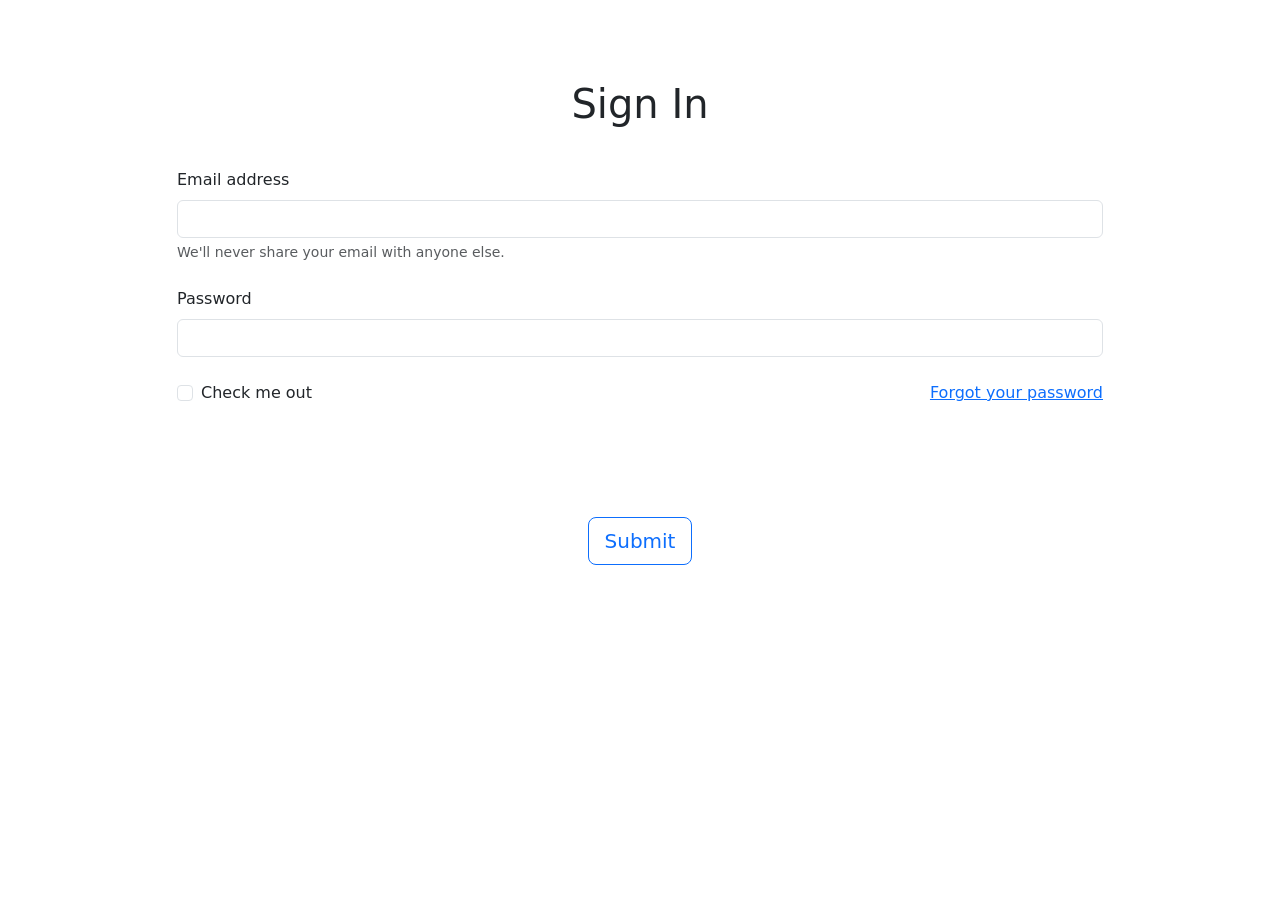
<file: index.html>
<!DOCTYPE html>
<html lang="en">
  <head>
    <meta charset="UTF-8" />
    <meta name="viewport" content="width=device-width, initial-scale=1.0" />
    <title>ADU MEKANIK</title>

    <!-- css -->
    <link rel="stylesheet" href="style.css" />
    <!-- framework -->
    <link href="https://cdn.jsdelivr.net/npm/bootstrap@5.2.3/dist/css/bootstrap.min.css" rel="stylesheet" integrity="sha384-rbsA2VBKQhggwzxH7pPCaAqO46MgnOM80zW1RWuH61DGLwZJEdK2Kadq2F9CUG65" crossorigin="anonymous" />
  </head>
  <body>
    <!-- main -->
    <section id="form">
      <div class="container">
        <div class="row text-center">
          <div class="col">
            <h1>Sign In</h1>
          </div>
        </div>

        <div class="row justify-content-center">
          <div class="col-md-10">
            <form class="justify-content-center">
              <div class="mb-4">
                <label for="exampleInputEmail1" class="form-label">Email address</label>
                <input type="email" class="form-control w-60" id="exampleInputEmail1" aria-describedby="emailHelp" />
                <div id="emailHelp" class="form-text">We'll never share your email with anyone else.</div>
              </div>
              <div class="mb-4">
                <label for="exampleInputPassword1" class="form-label">Password</label>
                <input type="password" class="form-control w-60" id="exampleInputPassword1" />
              </div>
              <div class="row mb-5 ms-auto">
                <div class="col mb-3 form-check">
                  <input type="checkbox" class="form-check-input" id="exampleCheck1" />
                  <label class="form-check-label" for="exampleCheck1">Check me out</label>
                </div>
                <div class="col mb-3 text-end">
                  <a href="http://">Forgot your password</a>
                </div>
              </div>
            </form>
          </div>
        </div>
      </div>
    </section>

    <div class="row-md text-center mt-5" id="btn">
      <button type="submit" class="btn btn-outline-primary btn-lg">Submit</button>
    </div>
    <!-- akhir main -->

    <!-- framework -->
    <script src="https://cdn.jsdelivr.net/npm/bootstrap@5.2.3/dist/js/bootstrap.min.js" integrity="sha384-cuYeSxntonz0PPNlHhBs68uyIAVpIIOZZ5JqeqvYYIcEL727kskC66kF92t6Xl2V" crossorigin="anonymous"></script>
  </body>
</html>
</file>
<file: style.css>
h1 {
  padding-top: 5rem;
  padding-bottom: 2rem;
}
</file>
